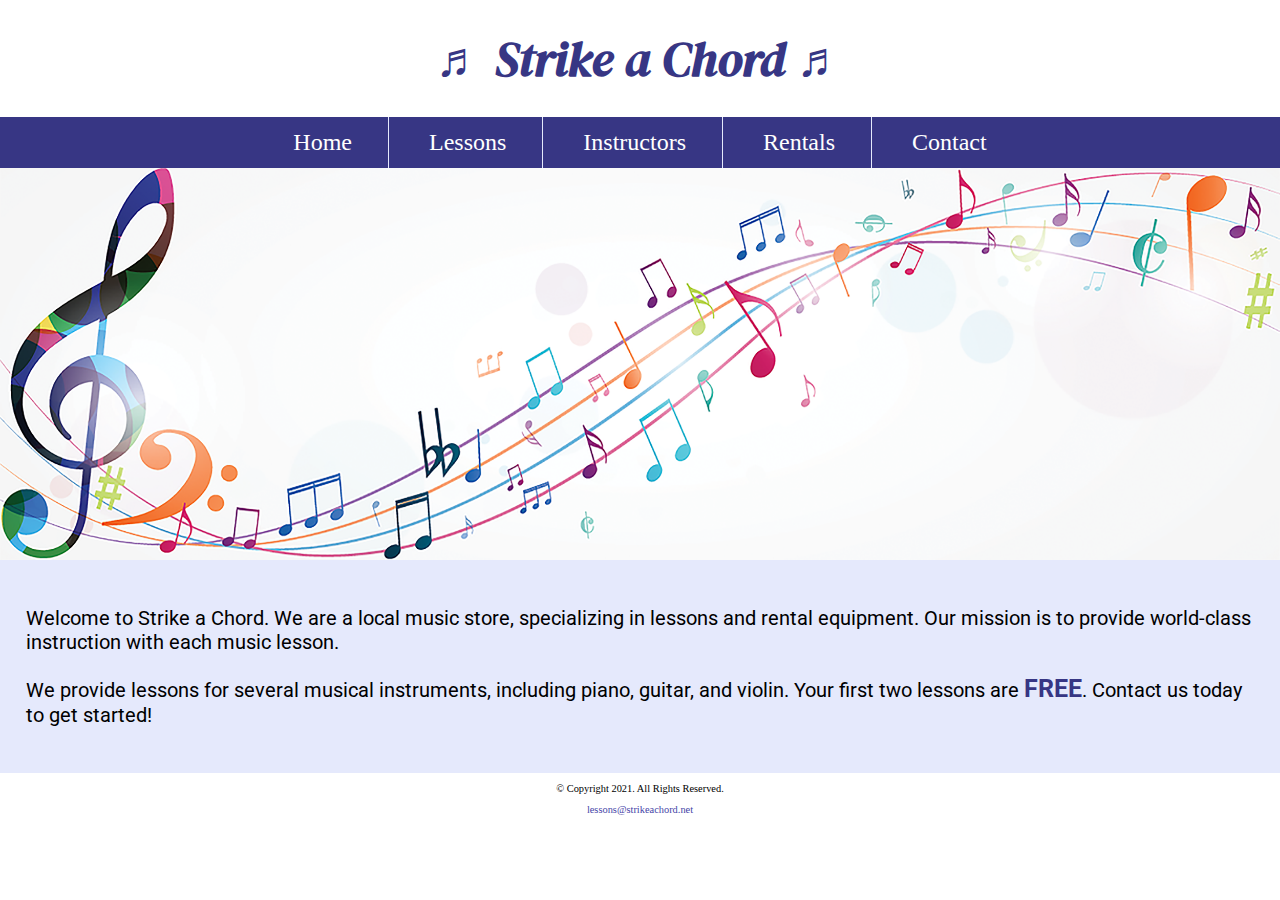
<file: index.html>
<!DOCTYPE html>
<!-- 
	Student Name: Cameron Sunderman
	File Name: index.html
	Today's Date: September 5, 2023
 -->
<html lang="en">
<head>
	<title>Strike a Chord: Home Page</title>
	<meta charset="utf-8">
    <link rel="stylesheet" href="css/styles.css">
    <meta name="viewport" content="width=device-width, initial-scale=1.0">
    <link href="https://fonts.googleapis.com/css?family=DM+Serif+Display:400i|Roboto&display=swap" rel="stylesheet">
    <link rel="shortcut icon" href="images/favicon.ico">
	<link rel="icon" type="image/png" sizes="32x32" href="images/favicon-32.png">
    <link rel="apple-touch-icon" sizes="180x180" href="images/apple-touch-icon.png">
	<link rel="icon" sizes="192x192" href="images/android-chrome-192.png">
</head>
<body>

	<header>
		<h1> <span class="tab-desk">&#9836;</span> Strike a Chord <span class="tab-desk">&#9836;</span> </h1>
	</header>
	
	<nav>
		<ul>
            <li><a href="index.html">Home</a></li>  
            <li><a href="lessons.html">Lessons</a></li>   
            <li><a href="instructors.html">Instructors</a></li>    
            <li><a href="rentals.html">Rentals</a></li>    
            <li><a href="contact.html">Contact</a></li>
        </ul>
	</nav>
    
    <!-- Hero Image -->
    <div id="hero" class="tab-desk">
        <img src="images/music-notes.png" alt="colorful music notes">
    </div>
	
	<!-- Use the main area to add the main content to the webpage -->
	<main>
		
        <div id="intro">
            
            <p>Welcome to Strike a Chord. We are a local music store, specializing in lessons and rental equipment. Our mission is to provide world-class instruction with each music lesson.</p>

            <p>We provide lessons for several musical instruments, including piano, guitar, and violin. Your first two lessons are <span class="action">FREE</span>. Contact us today to get started!</p>
            
        </div>
		
	</main>
	
	<footer>
		<p>&copy; Copyright 2021. All Rights Reserved.</p>
		<p><a href="mailto:lessons@strikeachord.net">lessons@strikeachord.net</a></p>
	</footer>
	
</body>
</html>
</file>
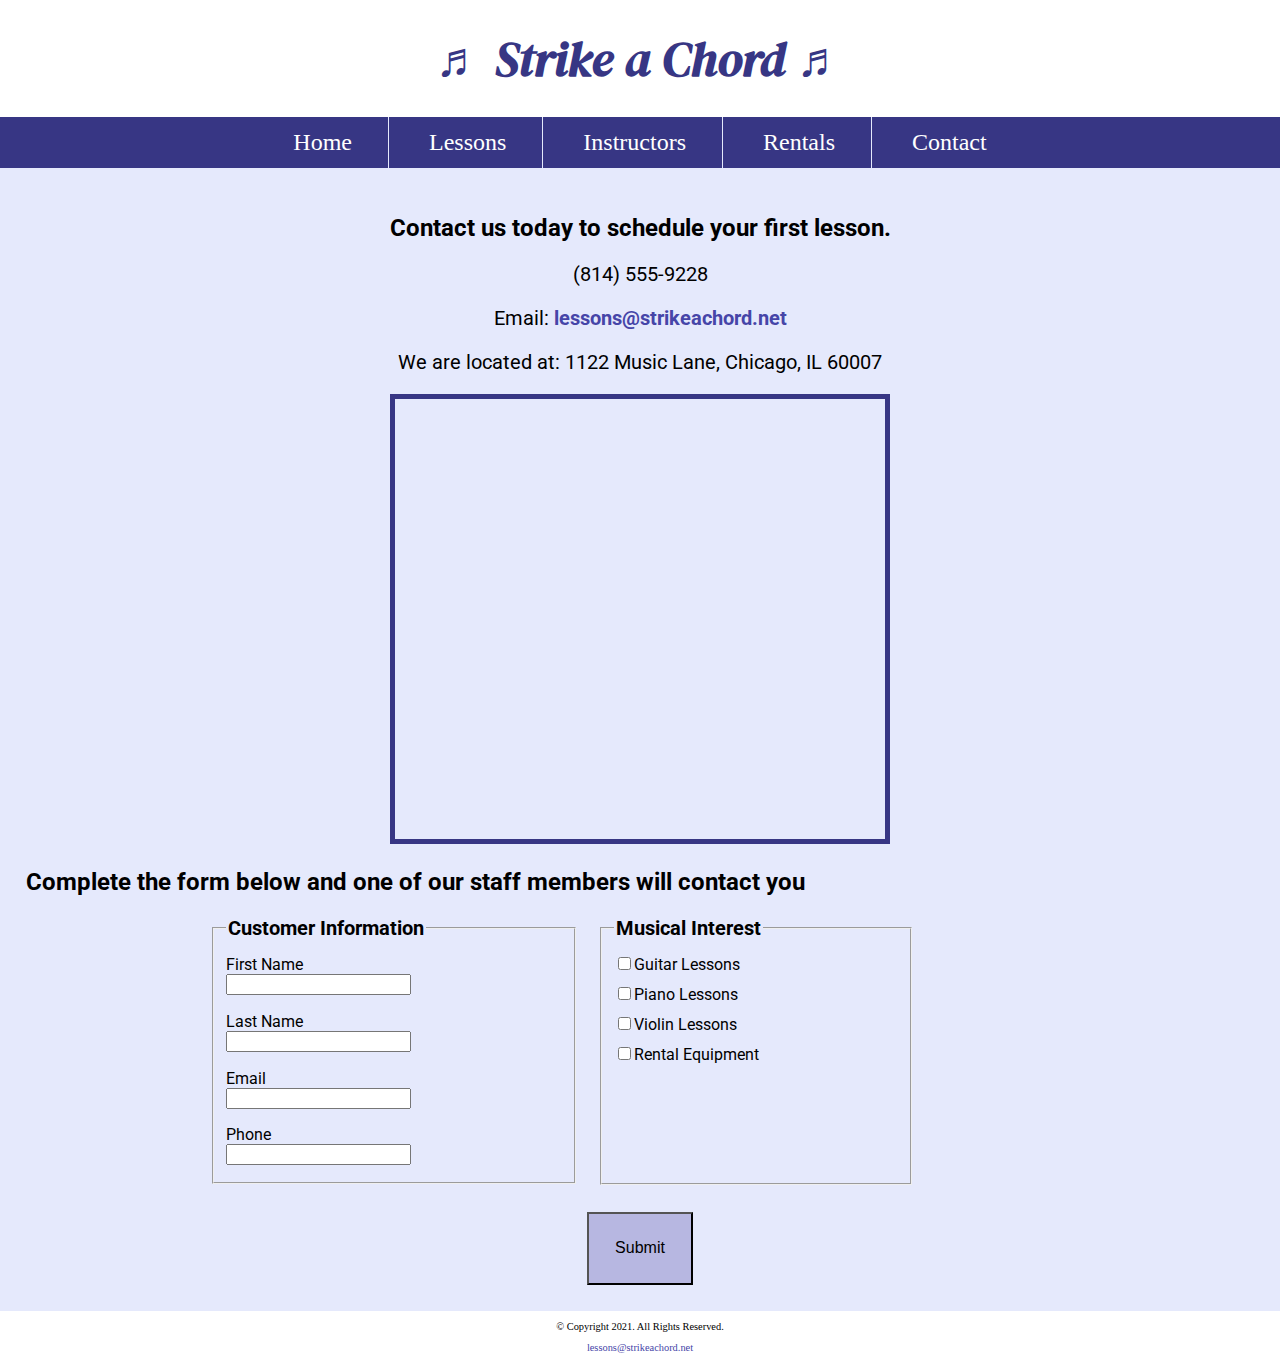
<file: contact.html>
<!DOCTYPE html>
<!-- 
	Student Name: Cameron Sunderman
	File Name: contact.html
	Today's Date: September 5, 2023
 -->
<html lang="en">
<head>
	<title>Strike a Chord: Contact</title>
	<meta charset="utf-8">
    <link rel="stylesheet" href="css/styles.css">
    <meta name="viewport" content="width=device-width, initial-scale=1.0">
    <link href="https://fonts.googleapis.com/css?family=DM+Serif+Display:400i|Roboto&display=swap" rel="stylesheet">
    <link rel="shortcut icon" href="images/favicon.ico">
	<link rel="icon" type="image/png" sizes="32x32" href="images/favicon-32.png">
    <link rel="apple-touch-icon" sizes="180x180" href="images/apple-touch-icon.png">
	<link rel="icon" sizes="192x192" href="images/android-chrome-192.png">
</head>
<body>

	<header>
		<h1> <span class="tab-desk">&#9836;</span> Strike a Chord <span class="tab-desk">&#9836;</span> </h1>
	</header>
	
	<nav>
		<ul>
            <li><a href="index.html">Home</a></li>  
            <li><a href="lessons.html">Lessons</a></li>   
            <li><a href="instructors.html">Instructors</a></li>    
            <li><a href="rentals.html">Rentals</a></li>    
            <li><a href="contact.html">Contact</a></li>
        </ul>
	</nav>
	
	<!-- Use the main area to add the main content to the webpage -->
	<main>
        
        <div id="contact">
            
            <h2>Contact us today to schedule your first lesson.</h2>
            <p class="tel-link mobile"><a href="tel:8145559228">(814) 555-9228</a></p>
            <p class="tab-desk">(814) 555-9228</p>
            <p>Email: <a href="mailto:lessons@strikeachord.net" class="email-link">lessons@strikeachord.net</a></p>
            <p>We are located at: 1122 Music Lane, Chicago, IL 60007</p>
            
            <iframe src="https://www.google.com/maps/embed?pb=!1m18!1m12!1m3!1d380513.7160580949!2d-88.01215278051977!3d41.83339249282865!2m3!1f0!2f0!3f0!3m2!1i1024!2i768!4f13.1!3m3!1m2!1s0x880e2c3cd0f4cbed%3A0xafe0a6ad09c0c000!2sChicago%2C+IL!5e0!3m2!1sen!2sus!4v1558660826146!5m2!1sen!2sus" width="600" height="450" class="map" allowfullscreen></iframe>
        
        </div>
        
		<div id="form">
			<h2>Complete the form below and one of our staff members will contact you</h2>
			<form class="form-grid"><!--Start Form-->
			<fieldset>
				<legend>Customer Information</legend>
				<label for="fName">First Name</label>
				<input type="text" name="fName" id="fName">

				<label for="lName">Last Name</label>
				<input type="text" name="lName" id="lName">

				<label for="email">Email</label>
				<input type="email" name="email" id="email">

				<label for="phone">Phone</label>
				<input type="tel" name="phone" id="phone">
			</fieldset>

			<fieldset>
				<legend>Musical Interest</legend>
				<label for="guitarles"><input type="checkbox" name="interest" id="guitarles" value="Guitar Lessons">Guitar Lessons</label>

				<label for="pianoles"><input type="checkbox" name="interest" id="pianoles" value="Piano Lessons">Piano Lessons</label>

				<label for="violinles"><input type="checkbox" name="interest" id="violinles" value="Violin Lessons">Violin Lessons</label>

				<label for="rent"><input type="checkbox" name="interest" id="rent" value="Rental Equipment">Rental Equipment</label>

			</fieldset>

			<input type="submit" id="submit" value="Submit" class="btn">

			</form>
		</div>

	</main>
	
	<footer>
		<p>&copy; Copyright 2021. All Rights Reserved.</p>
		<p><a href="mailto:lessons@strikeachord.net">lessons@strikeachord.net</a></p>
	</footer>
	
</body>
</html>
</file>
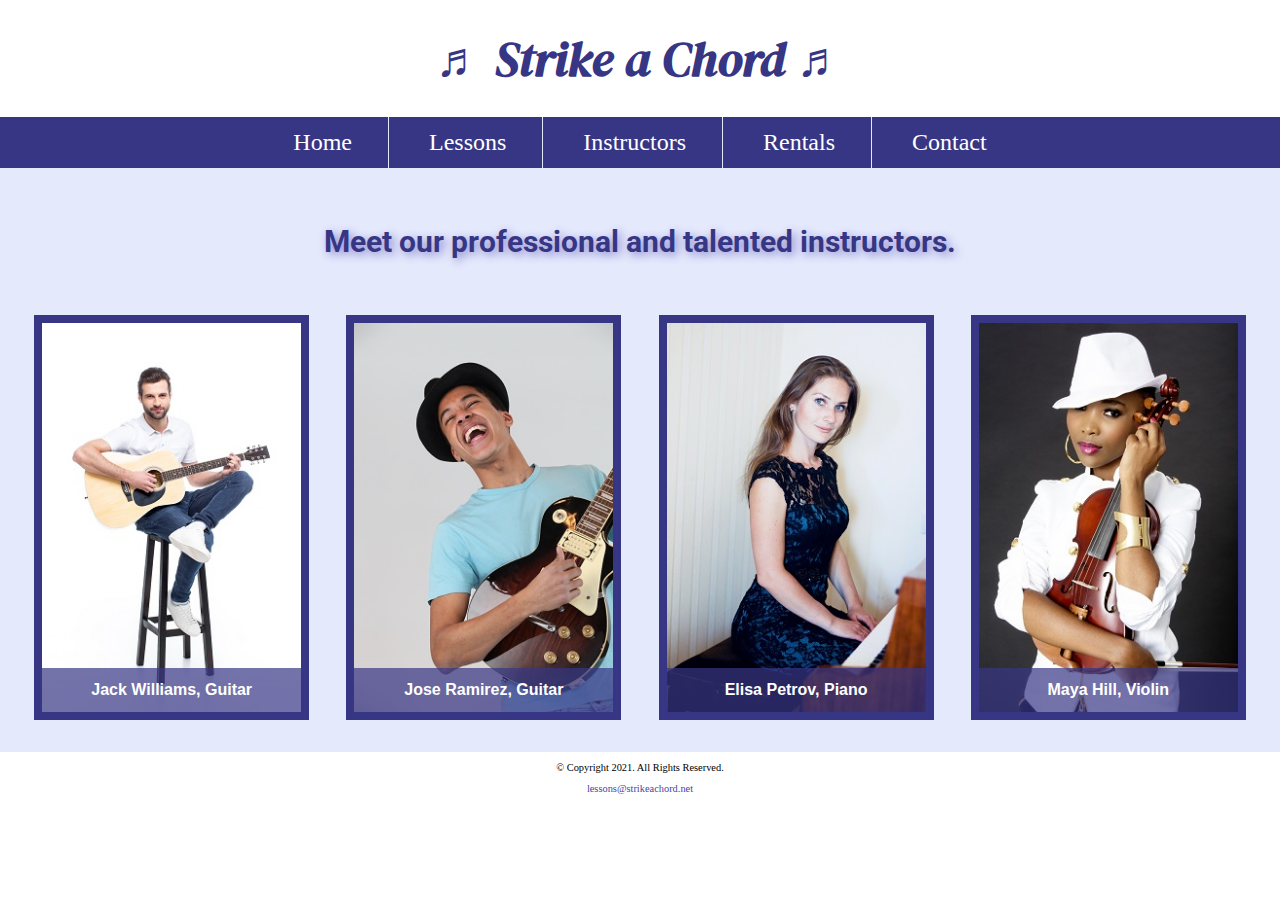
<file: instructors.html>
<!DOCTYPE html>
<!-- 
	Student Name: Cameron Sunderman
	File Name: instructors.html
	Today's Date: September 5, 2023
 -->
<html lang="en">
<head>
	<title>Strike a Chord: Instructors</title>
	<meta charset="utf-8">
    <link rel="stylesheet" href="css/styles.css">
    <meta name="viewport" content="width=device-width, initial-scale=1.0">
    <link href="https://fonts.googleapis.com/css?family=DM+Serif+Display:400i|Roboto&display=swap" rel="stylesheet">
    <link rel="shortcut icon" href="images/favicon.ico">
	<link rel="icon" type="image/png" sizes="32x32" href="images/favicon-32.png">
    <link rel="apple-touch-icon" sizes="180x180" href="images/apple-touch-icon.png">
	<link rel="icon" sizes="192x192" href="images/android-chrome-192.png">
</head>
<body>

	<header>
		<h1> <span class="tab-desk">&#9836;</span> Strike a Chord <span class="tab-desk">&#9836;</span> </h1>
	</header>
	
	<nav>
		<ul>
            <li><a href="index.html">Home</a></li>  
            <li><a href="lessons.html">Lessons</a></li>   
            <li><a href="instructors.html">Instructors</a></li>    
            <li><a href="rentals.html">Rentals</a></li>    
            <li><a href="contact.html">Contact</a></li>
        </ul>
	</nav>
	
	<!-- Use the main area to add the main content to the webpage -->
	<main class="grid">
        
        <aside>
            <p>Meet our professional and talented instructors.</p>
        </aside>
        
        <figure>
            <img src="images/guitar-instructor.jpg" alt="guitar instructor">
            <figcaption>Jack Williams, Guitar</figcaption>
        </figure>
        
        <figure>
            <img src="images/electric-guitar-instructor.jpg" alt="guitar instructor">
            <figcaption>Jose Ramirez, Guitar</figcaption>
        </figure>
        
        <figure>
            <img src="images/piano-instructor.jpg" alt="piano instructor">
            <figcaption>Elisa Petrov, Piano</figcaption>
        </figure>
        
        <figure>
            <img src="images/violin-instructor.jpg" alt="guitar instructor">
            <figcaption>Maya Hill, Violin</figcaption>
        </figure>
        
	</main>
	
	<footer>
		<p>&copy; Copyright 2021. All Rights Reserved.</p>
		<p><a href="mailto:lessons@strikeachord.net">lessons@strikeachord.net</a></p>
	</footer>
	
</body>
</html>
</file>
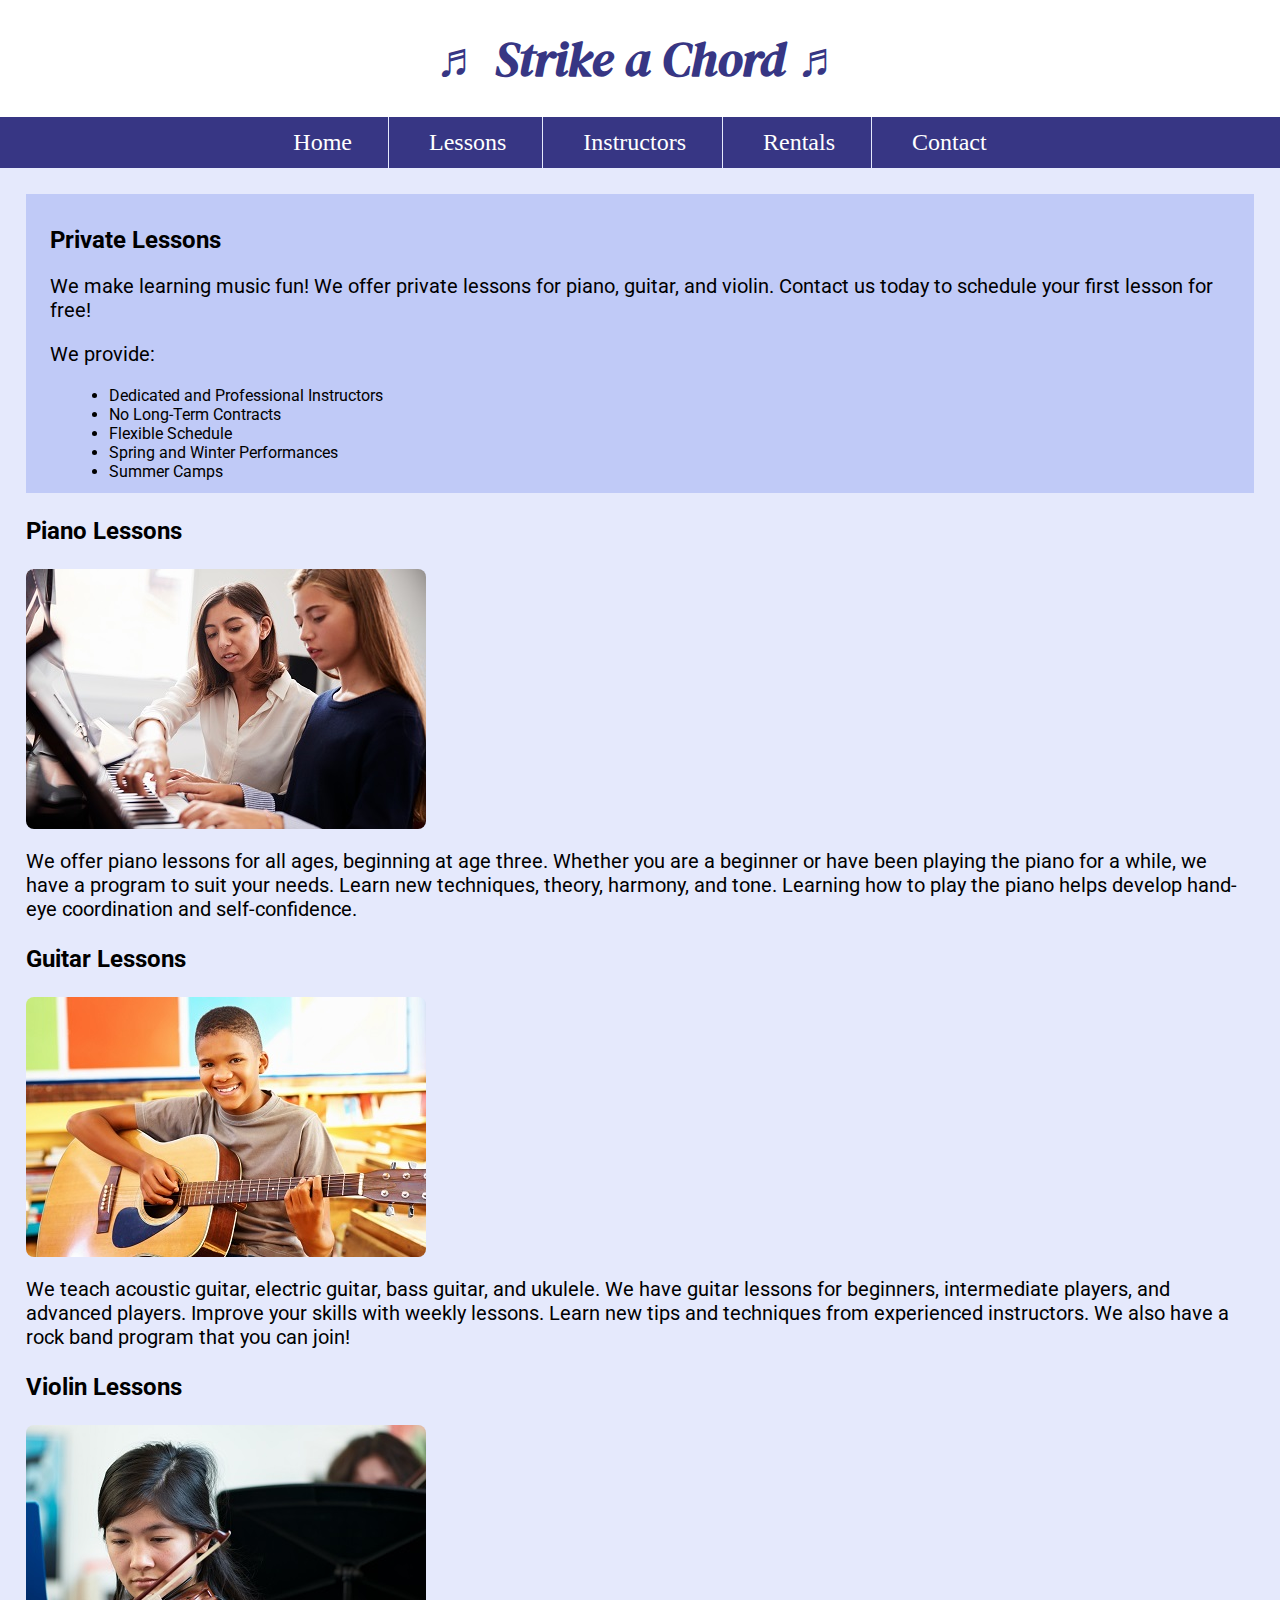
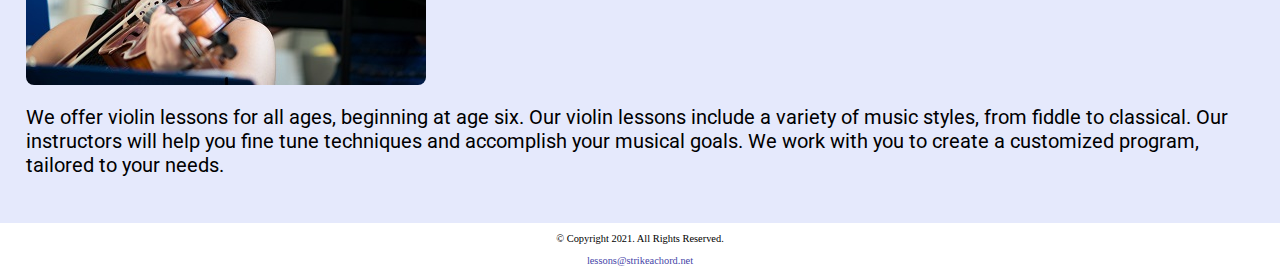
<file: lessons.html>
<!DOCTYPE html>
<!-- 
	Student Name: Cameron Sunderman
	File Name: lessons.html
	Today's Date: September 5, 2023
 -->
<html lang="en">
<head>
	<title>Strike a Chord: Lessons</title>
	<meta charset="utf-8">
    <link rel="stylesheet" href="css/styles.css">
    <meta name="viewport" content="width=device-width, initial-scale=1.0">
    <link href="https://fonts.googleapis.com/css?family=DM+Serif+Display:400i|Roboto&display=swap" rel="stylesheet">
    <link rel="shortcut icon" href="images/favicon.ico">
	<link rel="icon" type="image/png" sizes="32x32" href="images/favicon-32.png">
    <link rel="apple-touch-icon" sizes="180x180" href="images/apple-touch-icon.png">
	<link rel="icon" sizes="192x192" href="images/android-chrome-192.png">
</head>
<body>

	<header>
		<h1> <span class="tab-desk">&#9836;</span> Strike a Chord <span class="tab-desk">&#9836;</span> </h1>
	</header>
	
	<nav>
		<ul>
            <li><a href="index.html">Home</a></li>  
            <li><a href="lessons.html">Lessons</a></li>   
            <li><a href="instructors.html">Instructors</a></li>    
            <li><a href="rentals.html">Rentals</a></li>    
            <li><a href="contact.html">Contact</a></li>
        </ul>
	</nav>
	
	<!-- Use the main area to add the main content to the webpage -->
	<main>
        
        <section id="info">
            
            <h2>Private Lessons</h2>
            <p>We make learning music fun! We offer private lessons for piano, guitar, and violin. Contact us today to schedule your first lesson for free! </p>
            <p>We provide:</p>
            <ul>
                <li>Dedicated and Professional Instructors</li>
                <li>No Long-Term Contracts</li>
                <li>Flexible Schedule</li>
                <li>Spring and Winter Performances</li>
                <li>Summer Camps</li>
            </ul>
        
        </section>
        
        <section id="piano">
            
            <h3>Piano Lessons</h3>
            <img src="images/piano-lesson.jpg" alt="piano teacher and student sitting at a piano" class="round">
            <p>We offer piano lessons for all ages, beginning at age three. Whether you are a beginner or have been playing the piano for a while, we have a program to suit your needs. Learn new techniques, theory, harmony, and tone. Learning how to play the piano helps develop hand-eye coordination and self-confidence.</p>
        
        </section>
        
        <section id="guitar">
            
            <h3>Guitar Lessons</h3>
            <img src="images/child-guitar.jpg" alt="child with a smile holding a guitar" class="round">
            <p>We teach acoustic guitar, electric guitar, bass guitar, and ukulele. We have guitar lessons for beginners, intermediate players, and advanced players. Improve your skills with weekly lessons. Learn new tips and techniques from experienced instructors. We also have a rock band program that you can join!</p>
        
        </section>
        
        <section id="violin">
            
            <h3>Violin Lessons</h3>
            <img src="images/woman-violin.jpg" alt="woman playing the violin" class="round">
            <p>We offer violin lessons for all ages, beginning at age six. Our violin lessons include a variety of music styles, from fiddle to classical. Our instructors will help you fine tune techniques and accomplish your musical goals. We work with you to create a customized program, tailored to your needs.</p>
        
        </section>
        
	</main>
	
	<footer>
		<p>&copy; Copyright 2021. All Rights Reserved.</p>
		<p><a href="mailto:lessons@strikeachord.net">lessons@strikeachord.net</a></p>
	</footer>
	
</body>
</html>
</file>
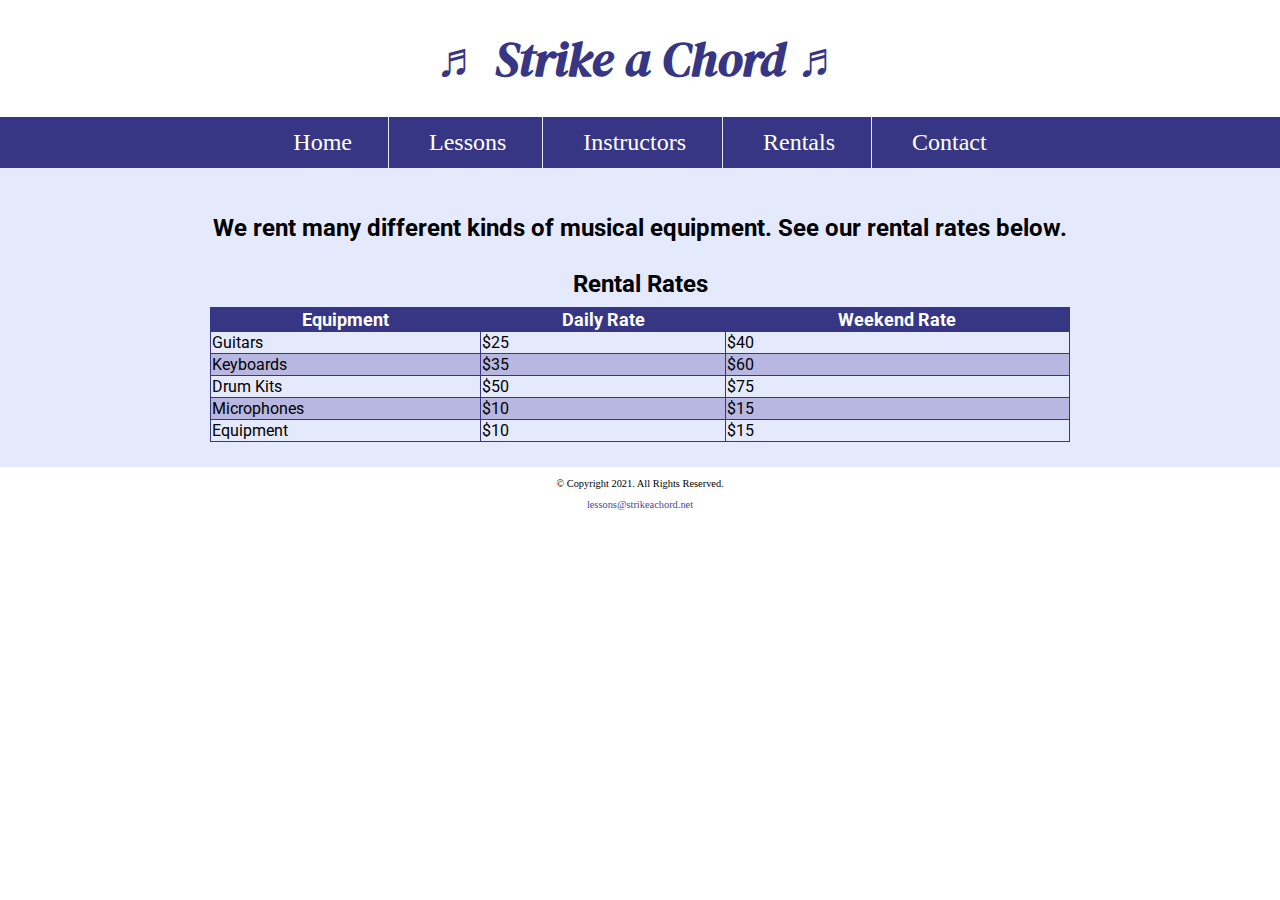
<file: rentals.html>
<!DOCTYPE html>
<!-- 
	Student Name: Cameron Sunderman
	File Name: rentals.html
	Today's Date: September 5, 2023
 -->
<html lang="en">
<head>
	<title>Strike a Chord: Rentals</title>
	<meta charset="utf-8">
    <link rel="stylesheet" href="css/styles.css">
    <meta name="viewport" content="width=device-width, initial-scale=1.0">
    <link href="https://fonts.googleapis.com/css?family=DM+Serif+Display:400i|Roboto&display=swap" rel="stylesheet">
    <link rel="shortcut icon" href="images/favicon.ico">
	<link rel="icon" type="image/png" sizes="32x32" href="images/favicon-32.png">
    <link rel="apple-touch-icon" sizes="180x180" href="images/apple-touch-icon.png">
	<link rel="icon" sizes="192x192" href="images/android-chrome-192.png">
</head>
<body>

	<header>
		<h1> <span class="tab-desk">&#9836;</span> Strike a Chord <span class="tab-desk">&#9836;</span> </h1>
	</header>
	
	<nav>
		<ul>
            <li><a href="index.html">Home</a></li>  
            <li><a href="lessons.html">Lessons</a></li>   
            <li><a href="instructors.html">Instructors</a></li>    
            <li><a href="rentals.html">Rentals</a></li>    
            <li><a href="contact.html">Contact</a></li>
        </ul>
	</nav>
	
	<!-- Use the main area to add the main content to the webpage -->
	<main>
        
        <div id="rental">
			<h2>We rent many different kinds of musical equipment. See our rental rates below.</h2>
			<table><caption>Rental Rates</caption>
				<tr><!--Row 1-->
					<th>Equipment</th>
					<th>Daily Rate</th>
					<th>Weekend Rate</th>
				</tr>
				<tr><!--Row 2-->
					<td>Guitars</td>
					<td>$25</td>
					<td>$40</td>
				</tr>
				<tr><!--Row 3-->
					<td>Keyboards</td>
					<td>$35</td>
					<td>$60</td>
				</tr>
				<tr><!--Row 4-->
					<td>Drum Kits</td>
					<td>$50</td>
					<td>$75</td>
				</tr>
				<tr><!--Row 5-->
					<td>Microphones</td>
					<td>$10</td>
					<td>$15</td>
				</tr>
				<tr><!--Row 6-->
					<td>Equipment</td>
					<td>$10</td>
					<td>$15</td>
				</tr>
			</table>
        </div>
        
	</main>
	
	<footer>
		<p>&copy; Copyright 2021. All Rights Reserved.</p>
		<p><a href="mailto:lessons@strikeachord.net">lessons@strikeachord.net</a></p>
	</footer>
	
</body>
</html>
</file>
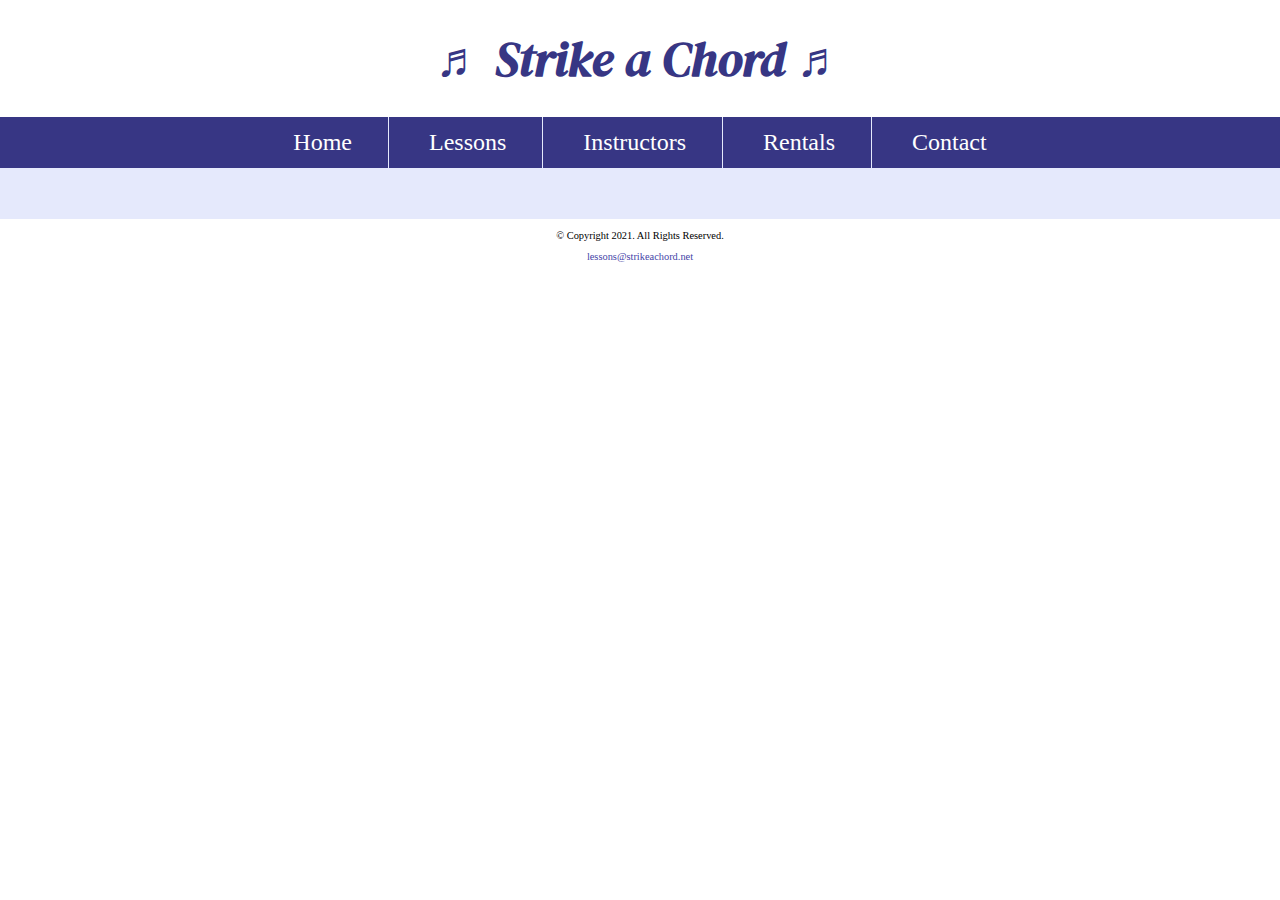
<file: template.html>
<!DOCTYPE html>
<!-- 
	Student Name: Cameron Sunderman
	File Name: template.html
	Today's Date: September 5, 2023
 -->
<html lang="en">
<head>
	<title>Strike a Chord: Template</title>
	<meta charset="utf-8">
    <link rel="stylesheet" href="css/styles.css">
    <meta name="viewport" content="width=device-width, initial-scale=1.0">
    <link href="https://fonts.googleapis.com/css?family=DM+Serif+Display:400i|Roboto&display=swap" rel="stylesheet">
    <link rel="shortcut icon" href="images/favicon.ico">
	<link rel="icon" type="image/png" sizes="32x32" href="images/favicon-32.png">
    <link rel="apple-touch-icon" sizes="180x180" href="images/apple-touch-icon.png">
	<link rel="icon" sizes="192x192" href="images/android-chrome-192.png">
</head>
<body>

	<header>
		<h1> <span class="tab-desk">&#9836;</span> Strike a Chord <span class="tab-desk">&#9836;</span> </h1>
	</header>
	
	<nav>
		<ul>
            <li><a href="index.html">Home</a></li>  
            <li><a href="lessons.html">Lessons</a></li>   
            <li><a href="instructors.html">Instructors</a></li>    
            <li><a href="rentals.html">Rentals</a></li>    
            <li><a href="contact.html">Contact</a></li>
        </ul>
	</nav>
	
	<!-- Use the main area to add the main content to the webpage -->
	<main>
        
        <div>
        
        </div>
        
	</main>
	
	<footer>
		<p>&copy; Copyright 2021. All Rights Reserved.</p>
		<p><a href="mailto:lessons@strikeachord.net">lessons@strikeachord.net</a></p>
	</footer>
	
</body>
</html>
</file>
<file: css/styles.css>
/*
Author: Cameron Sunderman
Date: September 5, 2023
File Name: styles.css
*/

/* CSS Reset */
body, header, nav, main, footer, img, h1, ul, section, aside, figure, figcaption {
    margin: 0;
    padding: 0;
    border: 0;
}

/* Style rule for images */
img {
    max-width: 100%;
    display: block;
}

/* Style rule for box sizing applies to all elements */
* {
  box-sizing: border-box;
}

/* Style rules for mobile viewport */

/* Hide tab-desk class */
.tab-desk {
    display: none;
}

/* Style rules for header content */
header {
    text-align: center;
    font-size: 1.5em;
    color: #373684;
}

header h1 {
    font-family: 'DM Serif Display', serif;
    font-style: italic;
}

/* Style rules for navigation area */
nav {
    background-color: #373684;
}

nav ul {
    list-style-type: none;
    text-align: center;
}

nav li {
    display: block;
    font-size: 2em;
    border-top: 1px solid #e5e9fc;
}

nav li a {
    display: block;
    color: #fff;
    text-align: center;
    padding: 0.5em 1em;
    text-decoration: none;
}

/* Style rules for main content */
main {
    padding: 2%;
    background-color: #e5e9fc;
    overflow: auto;
    font-family: 'Roboto', sans-serif;
}

main p {
    font-size: 1.25em;
}

.action {
    font-size: 1.25em;
    color: #373684;
    font-weight: bold;
}


#info {
    clear: left;
    background-color: #c0caf7;
    padding: 1% 2%;
}

#info ul {
    margin-left: 10%;
}

.round {
    border-radius: 8px; 
}

aside {
    text-align: center;
    font-size: 1.5em;
    font-weight: bold;
    color: #373684;
    text-shadow: 3px 3px 10px #8280cb;
}

figure {
    position: relative;
    max-width: 275px;
    margin: 2% auto;
    border: 8px solid #373684;
}

figcaption {
    position: absolute;
    bottom: 0;
    background: rgba(55, 54, 132, 0.7); 
    color: #fff;
    width: 100%;
    padding: 5% 0;
    text-align: center;
    font-family: Verdana, Arial, sans-serif;
    font-size: 1.5em;
    font-weight: bold;
}

#contact {
    text-align: center;
}

#rental h2{
    text-align: center;
}

.tel-link {
    background-color: #373684;
    padding: 2%;
    margin: 0 auto;
    width: 80%;
    text-align: center;
    border-radius: 5px;
}

.tel-link a {
    color: #fff;
    text-decoration: none;
    font-size: 1.5em;
    display: block;
}

#contact .email-link {
    color: #4645a8;
    text-decoration: none;
    font-weight: bold;
}

.map {
    border: 5px solid #373684;
    width: 95%;
    height: 50%;
}

/* Style rules for table */
table{
    border: #373684;
    border-collapse: collapse;
    margin: 0 auto;
    width: 100%;
}

caption{
    font-size: 1.5em;
    font-weight: bold;
    padding: 1%;
}

th, td {
    border: 1px solid #373684;
}

th{
    background-color: #373684;
    color: #fff;
    font-size: 1.15em;
}

tr:nth-child(odd) {
    background-color: #b7b7e1;
}

/*  Style rules for form elements */

fieldset {
    margin-bottom: 2%;
}

input {
    margin-bottom: 2%;
}

legend{
    font-weight: bold;
    font-size: 1.25em;
}

label {
    display: block;
    padding-top: 3%;
}

#submit {
    margin-top: 0;
    margin-bottom: 0;
    margin-left: auto;
    margin-right: auto;
    display: block;
    padding: 3%;
    background-color: #b7b7e1;
    font-size: 1em;
}

/* Style rules for footer content */
footer {
    text-align: center;
    font-size: 0.65em;
    clear: left;
}

footer a {
    color: #4645a8;
    text-decoration: none;
}

/* Media Query for Tablet Viewport */
@media screen and (min-width: 550px), print {
    
    /* Tablet Viewport: Show tab-desk class, hide mobile class */
    .tab-desk {
        display: block;
    }

    .mobile {
        display: none;
    }
    
    /* Tablet Viewport: Style rule for header content */
    span.tab-desk {
        display: inline;
    }
    
    /* Tablet Viewport: Style rules for nav area */
    nav li {
        border-top: none;
        display: inline-block;
        border-right: 1px solid #e5e9fc;
        font-size: 1.5em;
    }
    
    nav li:last-child {
        border-right: none;
    }
    
    nav li a {
        padding: 0.25em 0.5em;
    }
    
    .grid {
        display: grid;
        grid-template-columns: auto auto;
        grid-gap: 20px;
    }
    
    aside {
        grid-column: 1 / span 2;
    }
    
    /* Tablet Viewport: Style rule for map */
   .map {
        width: 500px;
        height: 450px;
    }

    /*Tablet Viewport: Style rules for form element*/
    form{
        width: 70%;
        margin-top: 0;
        margin-bottom: 0;
        margin-left: auto;
        margin-right: auto;
    }
    
}

/* Media Query for Desktop Viewport */
@media screen and (min-width: 769px), print {
    
    /* Desktop Viewport: Style rule for header */
    header {
        padding: 2%;
    }
    
    /* Desktop Viewport: Style rules for nav area */
    nav li a {
        padding: 0.5em 1.5em;
    }
    
    nav li a:hover {
        color: #373684;
        background-color: #e5e9fc;
    }
    
    /* Desktop Viewport: Style Rules for main content */  
    #info ul {
        margin-left: 5%;
    }
    
    main h3 {
        font-size: 1.5em;
    }
    
    .grid {
        grid-template-columns: auto auto auto auto;
    }
    
    figcaption {
        font-size: 1em;
    }
    
    aside {
        grid-column: 1 / span 4;
    }

    /* Desktop Viewport: Style rules for table. */

    table {
        width: 70%;
    }

    /* Desktop Viewport: Style rules for form elements */
    
    form{
        display: grid;
        grid-template-columns: auto auto;
        grid-gap: 20px;
    }

    .btn{
        grid-column: 1/span2;
    }
    
}

/* Media Query for Print */
@media print {
    
    body {
        background-color: #fff;
        color: #000;
    }
    
}
</file>
